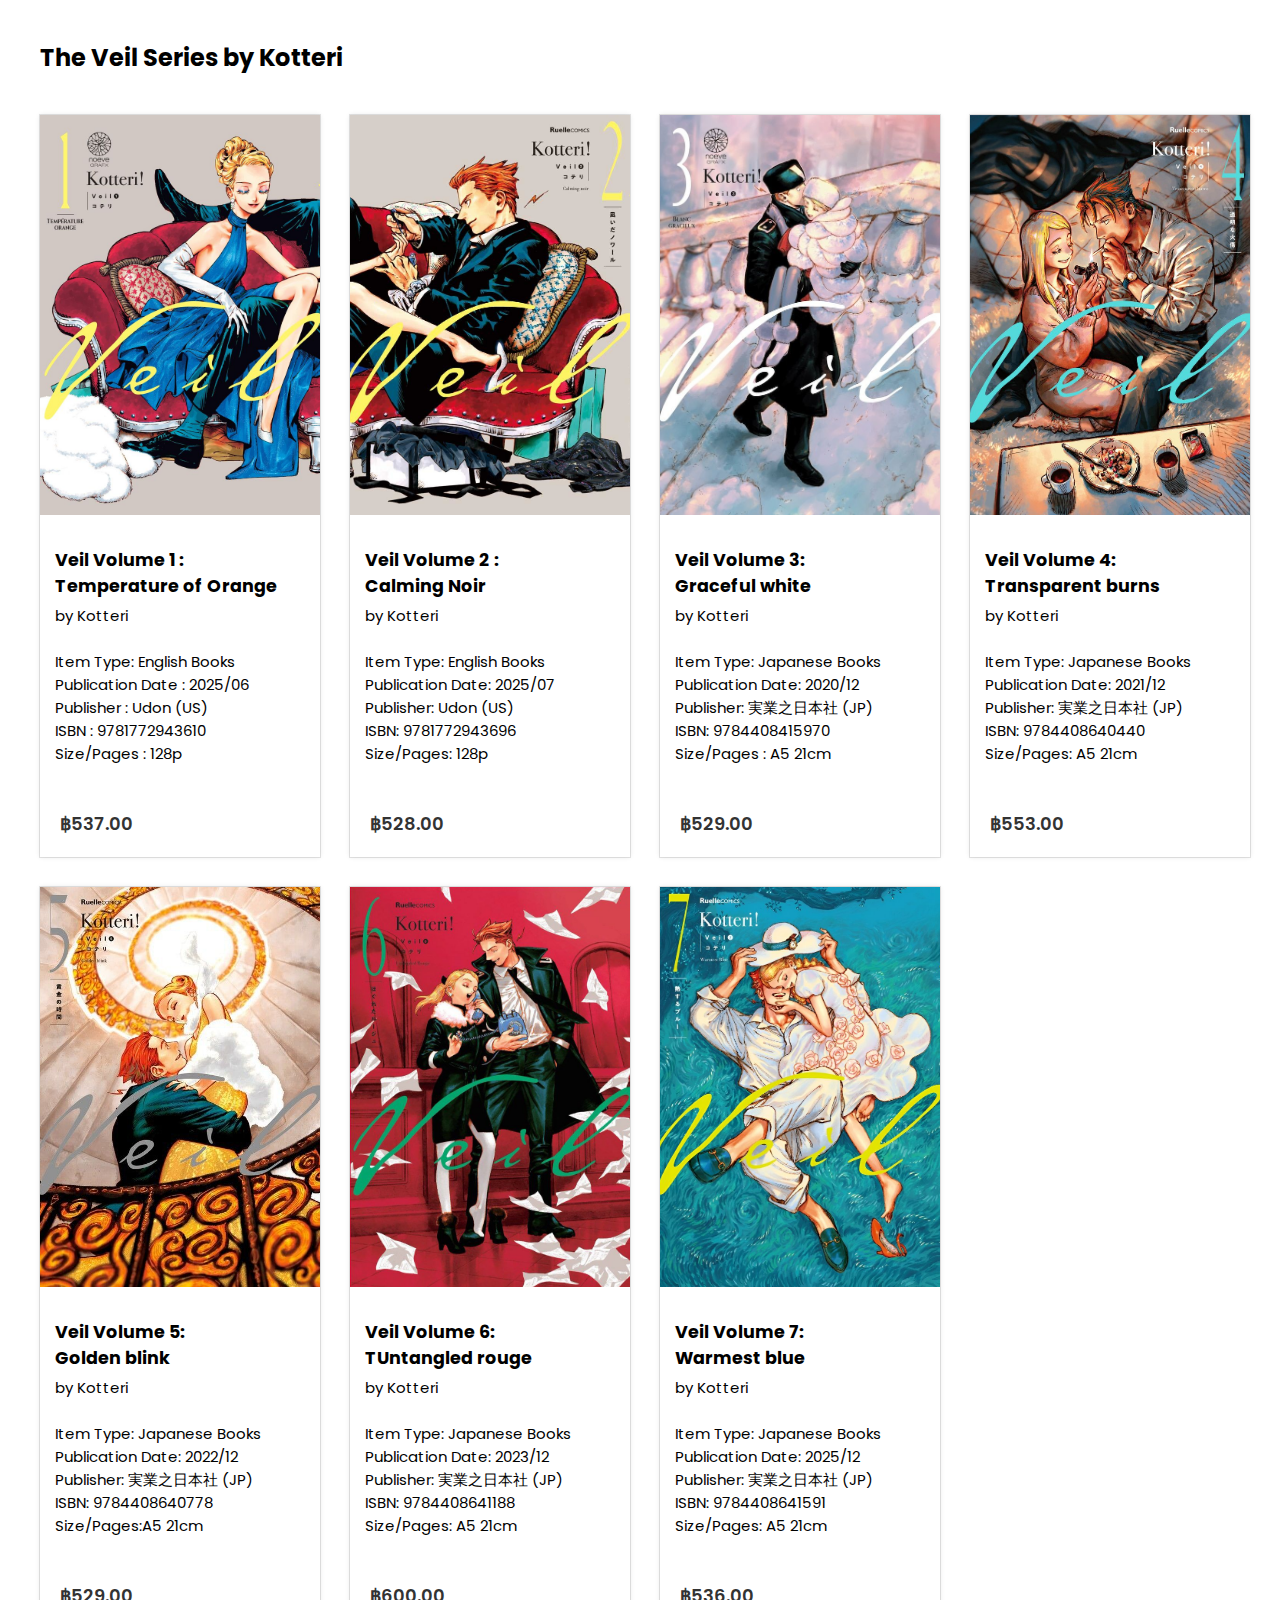
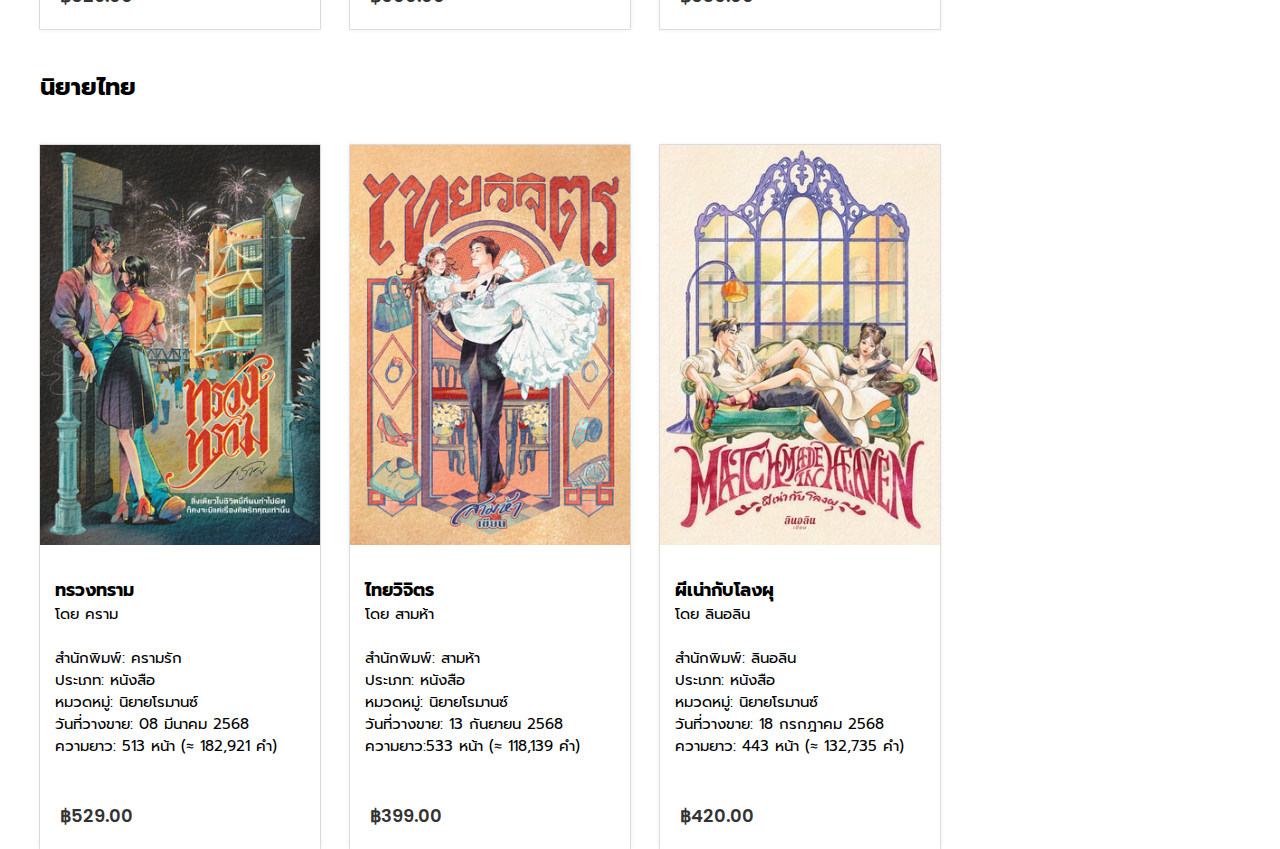
<file: booklist.html>
<!DOCTYPE html>
<html lang="en">
<head>
    <meta charset="UTF-8">
    <meta name="viewport" content="width=device-width, initial-scale=1.0">
    <title>Bookself Shop</title>

    <link rel="stylesheet" href="book.css">
</head>
<body>
    <div class="container">
        <h2 class="product-title">The Veil Series by Kotteri</h2>
        <div class="product-con">
            <div class="product-item">
                <div class="product-img">
                    <a href="bookpage/veil1.html">
                    <img src="photo/theveil1.jpg" alt="veil1"> 
                </div>
                <div class="product-info">
                    <h3>Veil Volume 1 : <br> Temperature of Orange</h3>
                    <p>by Kotteri</p><br></a>
                   
                    Item Type:	English Books <br>
                    Publication Date :	2025/06 <br>
                    Publisher :	Udon (US) <br>
                    ISBN :	9781772943610 <br>
                    Size/Pages : 128p
                </div>
                    <div class="product-details">
                        <div class="product-price">฿537.00</div>     
                    </div>
                </div>

                <div class="product-item">
                <div class="product-img">
                    <a href="bookpage/veil2.html">
                    <img src="photo/theveil2.jpg" alt="veil2"> 
                </div>
                <div class="product-info">
                    <h3>Veil Volume 2 : <br> Calming Noir</h3>
                    <p>by Kotteri</p> <br></a>
                    Item Type: 	      English Books <br>
                    Publication Date: 2025/07 <br>
                    Publisher:        Udon (US) <br>
                    ISBN:	          9781772943696 <br>
                    Size/Pages:	      128p
                </div>
                    <div class="product-details">
                        <div class="product-price">฿528.00</div>     
                    </div>
                </div>

                <div class="product-item">
                <div class="product-img">
                    <a href="bookpage/veil3.html">
                    <img src="photo/theveil3.jpg" alt="veil3"></a>
                </div>
                <div class="product-info">
                    <h3>Veil Volume 3: <br> Graceful white </h3>
                    <p>by Kotteri</p> <br>
                    Item Type:	Japanese Books <br>
                    Publication Date:	2020/12 <br>
                    Publisher:	実業之日本社 (JP) <br>
                    ISBN:	9784408415970 <br>
                    Size/Pages :	A5 21cm
                </div>
                    <div class="product-details">
                        <div class="product-price">฿529.00</div>     
                    </div>
                </div>

                <div class="product-item">
                <div class="product-img">
                    <a href="bookpage/veil4.html">
                    <img src="photo/veil4.jpg" alt="veil4"> 
                </div>
                <div class="product-info">
                    <h3>Veil Volume 4: <br> Transparent burns</h3>
                    <p>by Kotteri</p> <br></a>
                    Item Type:	Japanese Books <br>
                    Publication Date:	2021/12 <br>
                    Publisher:	実業之日本社 (JP) <br>
                    ISBN:	9784408640440 <br>
                    Size/Pages:	A5 21cm
                   
                </div>
                    <div class="product-details">
                        <div class="product-price">฿553.00</div>     
                    </div>
                </div>

                <div class="product-item">
                <div class="product-img">
                    <img src="photo/veil5.jpg" alt="veil5"> 
                </div>
                <div class="product-info">
                    <h3>Veil Volume 5: <br> Golden blink</h3>
                    <p>by Kotteri</p> <br></a>
                    Item Type:	Japanese Books <br>
                    Publication Date:	2022/12 <br>
                    Publisher:	実業之日本社 (JP) <br>
                    ISBN:	9784408640778 <br>
                    Size/Pages:A5 21cm

                   
                </div>
                    <div class="product-details">
                        <div class="product-price">฿529.00</div>     
                    </div>
                </div>

                <div class="product-item">
                <div class="product-img">
                    <a href="bookpage/veil6.html">
                    <img src="photo/veil6.jpg" alt="veil6"> 
                </div>
                <div class="product-info">
                    <h3>Veil Volume 6: <br>TUntangled rouge</h3>
                    <p>by Kotteri</p><br></a>
                    Item Type:	Japanese Books <br>
                    Publication Date:	2023/12 <br>
                    Publisher:	実業之日本社 (JP) <br>
                    ISBN:	9784408641188 <br>
                    Size/Pages:	A5 21cm
                   
                </div>
                    <div class="product-details">
                        <div class="product-price">฿600.00</div>     
                    </div>
                </div>
                
                <div class="product-item">
                <div class="product-img">
                    <img src="photo/veil7.jpg" alt="veil7"> 
                </div>
                <div class="product-info">
                    <h3>Veil Volume 7:<br> Warmest blue </h3>
                    <p>by Kotteri</p><br></a>
                    Item Type:	Japanese Books <br>
                    Publication Date:	2025/12 <br>
                    Publisher:	実業之日本社 (JP) <br>
                    ISBN:	9784408641591 <br>
                    Size/Pages:	A5 21cm
                   
                </div>
                    <div class="product-details">
                        <div class="product-price">฿536.00</div>     
                    </div>
                </div>
        </div>
    </div>

    <div class="container">
        <h2 class="product-title-thai">นิยายไทย</h2>
        <div class="product-con">
            <div class="product-item">
                <div class="product-img">
                    <a href="bookpage/book1.html">
                    <img src="photo/book1.gif" alt="book1"> 
                </div>
                <div class="product-info-thai">
                    <h3>ทรวงทราม</h3>
                    <p>โดย คราม</p><br></a>
                    สำนักพิมพ์: ครามรัก <br>
                    ประเภท: หนังสือ <br>
                    หมวดหมู่: นิยายโรมานซ์ <br>
                    วันที่วางขาย: 08 มีนาคม 2568 <br>
                    ความยาว:   513 หน้า (≈ 182,921 คำ)

                   

                </div>
                    <div class="product-details">
                        <div class="product-price">฿529.00</div>     
                    </div>
                </div>

                <div class="product-item">
                <div class="product-img">
                    <a href="bookpage/book2.html">
                    <img src="photo/book2.gif" alt="veil2"> 
                </div>
                <div class="product-info-thai">
                    <h3>ไทยวิจิตร <br></h3>
                    <p>โดย สามห้า</p> <br> </a>
                    สำนักพิมพ์: สามห้า <br>
                    ประเภท: หนังสือ <br>
                    หมวดหมู่: นิยายโรมานซ์ <br>
                    วันที่วางขาย: 13 กันยายน 2568 <br>
                    ความยาว:533 หน้า (≈ 118,139 คำ)
 

                </div>
                    <div class="product-details">
                        <div class="product-price">฿399.00</div>     
                    </div>
                </div>

                <div class="product-item">
                <div class="product-img">
                    <img src="photo/book3.gif" alt="veil3"> 
                </div>
                <div class="product-info-thai">
                    <h3>ผีเน่ากับโลงผุ </h3>
                    <p>โดย ลินอลิน</p> <br></a>
                    สำนักพิมพ์: ลินอลิน <br>
                    ประเภท: หนังสือ <br>
                    หมวดหมู่: นิยายโรมานซ์ <br>
                    วันที่วางขาย: 18 กรกฎาคม 2568 <br>
                    ความยาว: 443 หน้า (≈ 132,735 คำ) 

                </div>
                    <div class="product-details">
                        <div class="product-price">฿420.00</div>     
                    </div>
                </div>
        </div>
    </div>
</body>
</html>
</file>
<file: book.css>
@import url('https://fonts.googleapis.com/css2?family=Lora:ital,wght@0,400..700;1,400..700&display=swap');
@import url('https://fonts.googleapis.com/css2?family=Poppins:ital,wght@0,100;0,200;0,300;0,400;0,500;0,600;0,700;0,800;0,900;1,100;1,200;1,300;1,400;1,500;1,600;1,700;1,800;1,900&display=swap');
@import url('https://fonts.googleapis.com/css2?family=Prompt:ital,wght@0,100;0,200;0,300;0,400;0,500;0,600;0,700;0,800;0,900;1,100;1,200;1,300;1,400;1,500;1,600;1,700;1,800;1,900&display=swap');

* {
    margin: 0;
    padding: 0;
    box-sizing: border-box;
}
.container {
    font-family: "Poppins", sans-serif;
    max-width: 1200px;
    margin: auto;    
}
.product-title{
    margin: 40px 0 40px;
}
.product-title-thai{
    font-family: "prompt", sans-serif;
    margin: 40px 0 40px;
}
.product-con{
    display: grid;
    grid-template-columns: repeat(4,1fr);
    gap:30px;
}
.product-item{
    box-shadow: 0 0 5px rgba(0,0,0,0.1);
    transition: 0.3s;
    outline: 1px solid rgba(0,0,0,0.1);
}
.product-item:hover{
    box-shadow: 0 0 15px rgba(0,0,0,0.3);
}
.product-item img{
    width: 280px;
    height: 400px;
    object-fit: cover
}
.product-info{
    margin: 10px 0;
    padding: 15px;
    font-size: 15px;
}
.product-info-thai{
    margin: 10px 0;
    padding: 15px;
    font-size: 15px;
    font-family: "prompt", sans-serif;
}
.product-info p{
    padding: 5px 5px 0 0;
    font-size: 15px;
}
.product-details{
    padding: 10px;
}
.product-price{
    font-family: "Poppins", sans-serif;
    font-size: 18px;
    font-weight: 600;
    color: #333;
    margin: 10px 0;
    padding: 0 10px;
}
a {
    color: black;
    text-decoration: none;
}

a:hover {
    color: #5f2119;
}
</file>
